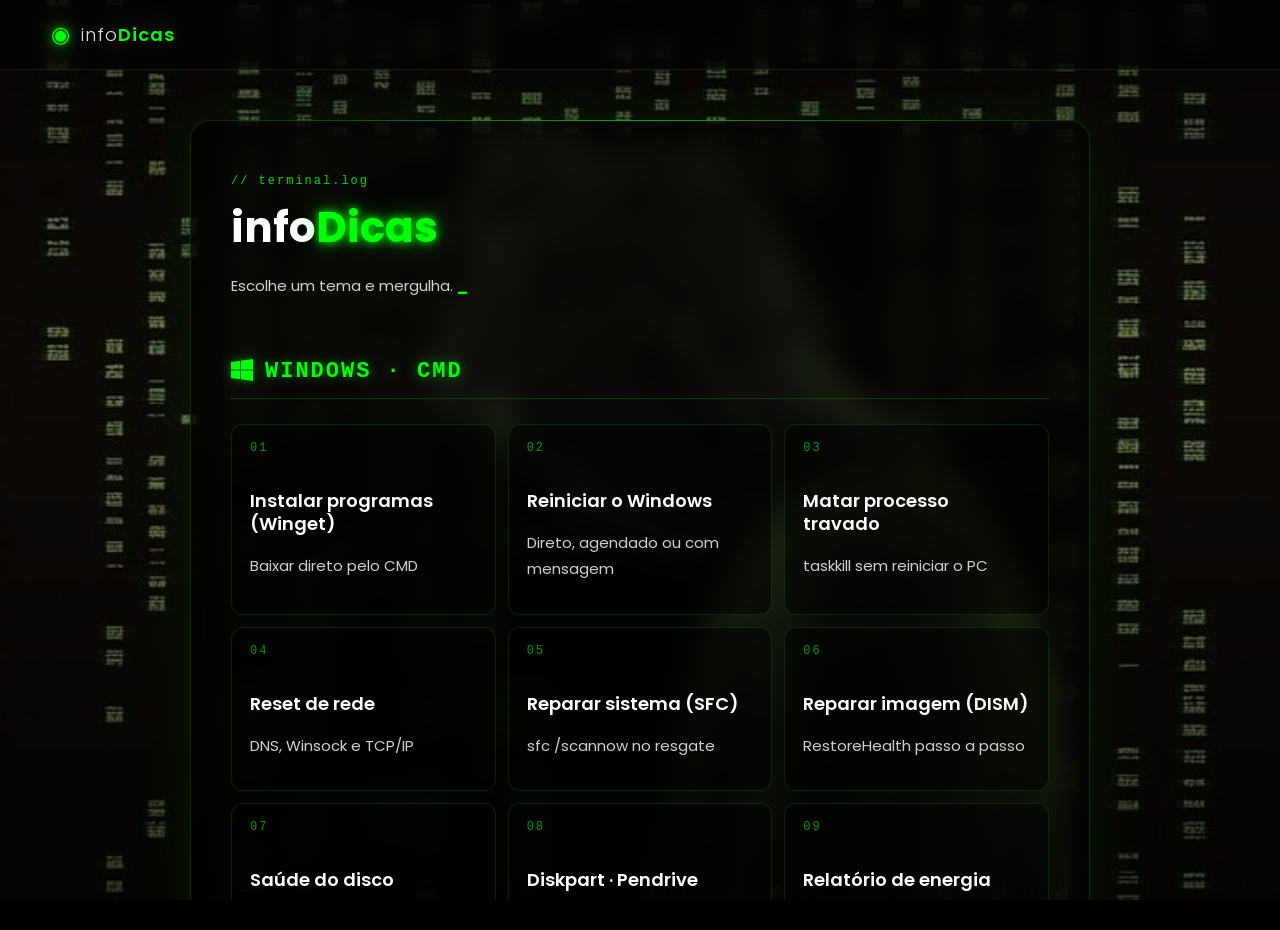
<file: index.html>
<!DOCTYPE html>
<html lang="pt-br">

<head>
    <meta charset="UTF-8">
    <meta name="viewport" content="width=device-width, initial-scale=1.0">
    <meta name="description" content="infoDicas — Dicas profissionais de Windows (CMD) e Excel.">
    <meta name="author" content="Misael Andrejezieski">

    <link rel="preconnect" href="https://fonts.googleapis.com">
    <link rel="preconnect" href="https://fonts.gstatic.com" crossorigin>
    <link href="https://fonts.googleapis.com/css2?family=Poppins:wght@300;400;500;600;700;800&display=swap" rel="stylesheet">

    <link rel="stylesheet" href="https://cdn.jsdelivr.net/npm/bootstrap-icons@1.10.5/font/bootstrap-icons.css">

    <link rel="stylesheet" href="style.css">
    <script src="script.js" defer></script>

    <title>infoDicas | Zen · Cyberpunk · Matrix</title>
</head>

<body>

    <div class="background" id="background"></div>
    <div class="background-overlay"></div>

    <nav class="navbar">
        <div class="navbar-interface">
            <a href="#home" class="navbar-logo" data-page="0">
                <span class="navbar-logo-icon">◉</span>
                <span class="navbar-logo-text">info<strong>Dicas</strong></span>
            </a>

            <div class="navbar-actions">
                <button class="btn-nav-voltar" id="btn-voltar" style="display:none;">
                    <i class="bi bi-arrow-left"></i> Voltar
                </button>
            </div>
        </div>
    </nav>

    <div class="container">

        <!-- ============================================================
             PÁGINA 0 — HOME (lista enxuta de temas)
             ============================================================ -->
        <section class="page active" id="home">
            <div class="content">
                <span class="content-tag">// terminal.log</span>
                <h1>info<span>Dicas</span></h1>
                <p class="content-subtitulo">
                    Escolhe um tema e mergulha. <span class="cursor">_</span>
                </p>

                <div class="lista-temas">

                    <h2 class="lista-temas-titulo">
                        <i class="bi bi-windows"></i> Windows · CMD
                    </h2>

                    <div class="lista-temas-grid">
                        <article class="tema-card" data-page="1">
                            <span class="tema-card-num">01</span>
                            <h3>Instalar programas (Winget)</h3>
                            <p>Baixar direto pelo CMD</p>
                        </article>

                        <article class="tema-card" data-page="2">
                            <span class="tema-card-num">02</span>
                            <h3>Reiniciar o Windows</h3>
                            <p>Direto, agendado ou com mensagem</p>
                        </article>

                        <article class="tema-card" data-page="3">
                            <span class="tema-card-num">03</span>
                            <h3>Matar processo travado</h3>
                            <p>taskkill sem reiniciar o PC</p>
                        </article>

                        <article class="tema-card" data-page="4">
                            <span class="tema-card-num">04</span>
                            <h3>Reset de rede</h3>
                            <p>DNS, Winsock e TCP/IP</p>
                        </article>

                        <article class="tema-card" data-page="5">
                            <span class="tema-card-num">05</span>
                            <h3>Reparar sistema (SFC)</h3>
                            <p>sfc /scannow no resgate</p>
                        </article>

                        <article class="tema-card" data-page="6">
                            <span class="tema-card-num">06</span>
                            <h3>Reparar imagem (DISM)</h3>
                            <p>RestoreHealth passo a passo</p>
                        </article>

                        <article class="tema-card" data-page="7">
                            <span class="tema-card-num">07</span>
                            <h3>Saúde do disco</h3>
                            <p>HD ou SSD prestes a falhar?</p>
                        </article>

                        <article class="tema-card" data-page="8">
                            <span class="tema-card-num">08</span>
                            <h3>Diskpart · Pendrive</h3>
                            <p>Reiniciar pendrive do zero</p>
                        </article>

                        <article class="tema-card" data-page="9">
                            <span class="tema-card-num">09</span>
                            <h3>Relatório de energia</h3>
                            <p>O que drena sua bateria</p>
                        </article>

                        <article class="tema-card" data-page="10">
                            <span class="tema-card-num">10</span>
                            <h3>Gerenciar usuários</h3>
                            <p>net user, criar e remover</p>
                        </article>

                        <article class="tema-card" data-page="11">
                            <span class="tema-card-num">11</span>
                            <h3>Limpeza profunda</h3>
                            <p>Temporários e cache</p>
                        </article>
                    </div>

                    <h2 class="lista-temas-titulo" style="margin-top: 40px;">
                        <i class="bi bi-file-earmark-spreadsheet"></i> Excel
                    </h2>

                    <div class="lista-temas-grid">
                        <article class="tema-card" data-page="12">
                            <span class="tema-card-num">01</span>
                            <h3>Preenchimento Relâmpago</h3>
                            <p>Ctrl + E no automático</p>
                        </article>

                        <article class="tema-card" data-page="13">
                            <span class="tema-card-num">02</span>
                            <h3>Atalhos essenciais</h3>
                            <p>10 atalhos que mudam tudo</p>
                        </article>

                        <article class="tema-card" data-page="14">
                            <span class="tema-card-num">03</span>
                            <h3>Formatação condicional</h3>
                            <p>Semáforos e heatmaps</p>
                        </article>

                        <article class="tema-card" data-page="15">
                            <span class="tema-card-num">04</span>
                            <h3>Tabelas Dinâmicas</h3>
                            <p>Dashboard com Slicers</p>
                        </article>

                        <article class="tema-card" data-page="16">
                            <span class="tema-card-num">05</span>
                            <h3>PROCX (XLOOKUP)</h3>
                            <p>Adeus PROCV</p>
                        </article>

                        <article class="tema-card" data-page="17">
                            <span class="tema-card-num">06</span>
                            <h3>Matrizes Dinâmicas</h3>
                            <p>FILTRO, ÚNICO, CLASSIFICAR</p>
                        </article>

                        <article class="tema-card" data-page="18">
                            <span class="tema-card-num">07</span>
                            <h3>Power Query</h3>
                            <p>Automação de dados</p>
                        </article>

                        <article class="tema-card" data-page="19">
                            <span class="tema-card-num">08</span>
                            <h3>INDIRETO</h3>
                            <p>Referências dinâmicas</p>
                        </article>

                        <article class="tema-card" data-page="20">
                            <span class="tema-card-num">09</span>
                            <h3>LAMBDA</h3>
                            <p>Suas próprias funções</p>
                        </article>

                        <article class="tema-card" data-page="21">
                            <span class="tema-card-num">10</span>
                            <h3>Macro de limpeza</h3>
                            <p>VBA que faxina por você</p>
                        </article>
                    </div>

                </div>
            </div>
        </section>

        <!-- ============================================================
             PÁGINA 1 — WINDOWS · Winget (NOVA — primeira dica)
             ============================================================ -->
        <section class="page" id="winget-instalar">
            <div class="content">
                <a href="#home" class="content-voltar" data-page="0"><i class="bi bi-arrow-left"></i> voltar</a>
                <span class="dica-item-tag windows">WINDOWS · CMD</span>
                <h1>Baixar e instalar programas pelo CMD (Winget)</h1>
                <p class="intro-dica">A forma mais <strong>moderna e segura</strong> de instalar qualquer programa no Windows 10/11 — sem caçar instalador no site oficial. O <strong>Winget</strong> (Gerenciador de Pacotes do Windows) já vem pré-instalado nas versões recentes.</p>

                <h2>🖥️ Abrindo o CMD como admin</h2>
                <p>Pressione <code>Win</code>, digite <code>cmd</code>, clique com o botão direito em <strong>Prompt de Comando</strong> → <strong>"Executar como Administrador"</strong>.</p>

                <h2>🔍 Pesquisar pelo programa</h2>
                <p>Descubra o ID ou nome exato do pacote no catálogo do Winget:</p>
                <pre><code>winget search nome_do_programa</code></pre>
                <p>Exemplo:</p>
                <pre><code>winget search firefox</code></pre>
                <p>O terminal exibe uma lista com os nomes e <strong>IDs oficiais</strong> dos pacotes correspondentes.</p>

                <h2>📦 Instalar o programa</h2>
                <p>Com o ID (ou nome exato) em mãos, execute:</p>
                <pre><code>winget install ID_DO_PROGRAMA</code></pre>
                <p>Exemplo para instalar o Google Chrome:</p>
                <pre><code>winget install Google.Chrome</code></pre>
                <p>O utilitário faz o <strong>download e a instalação automaticamente</strong>. Ao final, a mensagem de sucesso confirma que o app foi instalado.</p>

                <h2>🚀 Comandos extras úteis</h2>
                <h3>Atualizar todos os programas</h3>
                <pre><code>winget upgrade --all</code></pre>
                <h3>Listar programas instalados</h3>
                <pre><code>winget list</code></pre>
                <h3>Desinstalar um programa</h3>
                <pre><code>winget uninstall ID_DO_PROGRAMA</code></pre>
                <h3>Ver detalhes de um pacote</h3>
                <pre><code>winget show ID_DO_PROGRAMA</code></pre>

                <h2>⚠️ Importante</h2>
                <ul>
                    <li>Precisa do CMD como <strong>administrador</strong>;</li>
                    <li>Disponível no Windows 10 (versões recentes) e 11 — em versões antigas, pode precisar instalar o <strong>App Installer</strong> pela Microsoft Store;</li>
                    <li>Instala só de <strong>fontes oficiais</strong>, então é mais seguro que baixar .exe de qualquer site;</li>
                    <li>Se o comando <code>winget</code> não for reconhecido, atualize o <strong>App Installer</strong>;</li>
                    <li>Alguns programas ainda pedem aceite de licença — leia antes de confirmar.</li>
                </ul>

                <div class="rodape-dica">
                    <a href="#home" class="content-voltar" data-page="0"><i class="bi bi-arrow-left"></i> ver mais dicas</a>
                </div>
            </div>
        </section>

        <!-- ============================================================
             PÁGINA 2 — Reiniciar o Windows
             ============================================================ -->
        <section class="page" id="reiniciar-windows-cmd">
            <div class="content">
                <a href="#home" class="content-voltar" data-page="0"><i class="bi bi-arrow-left"></i> voltar</a>
                <span class="dica-item-tag windows">WINDOWS · CMD</span>
                <h1>Reiniciar o Windows pelo CMD</h1>
                <p class="intro-dica">Reiniciar o Windows pelo prompt de comando é útil quando a interface travou, quando você quer <strong>agendar</strong> um reinício com aviso, ou quando precisa reiniciar direto no <strong>modo de recuperação</strong>.</p>
                <h2>🖥️ Abrindo o CMD como admin</h2>
                <p>Pressione <code>Win + X</code> → <strong>"Terminal (Admin)"</strong>.</p>
                <h2>⚡ Comandos essenciais</h2>
                <h3>Reiniciar imediatamente</h3>
                <pre><code>shutdown /r /t 0</code></pre>
                <h3>Reiniciar com tempo</h3>
                <pre><code>shutdown /r /t 60</code></pre>
                <h3>Reiniciar com mensagem personalizada</h3>
                <pre><code>shutdown /r /t 120 /c "Salve seu trabalho! Reinício em 2 minutos."</code></pre>
                <h3>Cancelar reinício</h3>
                <pre><code>shutdown /a</code></pre>
                <h3>Reiniciar no modo de recuperação</h3>
                <pre><code>shutdown /r /o</code></pre>
                <h3>Desligar em vez de reiniciar</h3>
                <pre><code>shutdown /s /t 0</code></pre>
                <h2>⚠️ Importante</h2>
                <ul>
                    <li>Precisa do CMD como <strong>administrador</strong>;</li>
                    <li>O <code>/t</code> aceita valores de 0 a 315360000;</li>
                    <li>Se agendar e fechar o CMD, o reinício continua agendado.</li>
                </ul>
                <div class="rodape-dica">
                    <a href="#home" class="content-voltar" data-page="0"><i class="bi bi-arrow-left"></i> ver mais dicas</a>
                </div>
            </div>
        </section>

        <!-- ============================================================
             PÁGINA 3 — Matar processo
             ============================================================ -->
        <section class="page" id="matar-processo-cmd">
            <div class="content">
                <a href="#home" class="content-voltar" data-page="0"><i class="bi bi-arrow-left"></i> voltar</a>
                <span class="dica-item-tag windows">WINDOWS · CMD</span>
                <h1>Matar processo travado pelo CMD</h1>
                <p class="intro-dica">Programa travou e não fecha? O comando <code>taskkill</code> mata qualquer processo à força — <strong>sem reiniciar o PC</strong>.</p>
                <h2>🎯 Identificando</h2>
                <pre><code>tasklist</code></pre>
                <p>Ou filtre:</p>
                <pre><code>tasklist | findstr chrome</code></pre>
                <h2>💀 Matando por nome</h2>
                <pre><code>taskkill /IM nome.exe /F</code></pre>
                <h2>🎯 Matando por PID</h2>
                <pre><code>taskkill /PID 1234 /F</code></pre>
                <h2>🌳 Matando processo + filhos</h2>
                <pre><code>taskkill /IM chrome.exe /F /T</code></pre>
                <h2>⚠️ Importante</h2>
                <ul>
                    <li><code>/F</code> força — pode perder dados não salvos;</li>
                    <li>Rodar como admin resolve "Acesso negado";</li>
                    <li>Se travar o <code>explorer.exe</code>, o Windows reinicia ele sozinho.</li>
                </ul>
                <div class="rodape-dica">
                    <a href="#home" class="content-voltar" data-page="0"><i class="bi bi-arrow-left"></i> ver mais dicas</a>
                </div>
            </div>
        </section>

        <!-- ============================================================
             PÁGINA 4 — Reset de rede
             ============================================================ -->
        <section class="page" id="reset-rede-cmd">
            <div class="content">
                <a href="#home" class="content-voltar" data-page="0"><i class="bi bi-arrow-left"></i> voltar</a>
                <span class="dica-item-tag windows">WINDOWS · CMD</span>
                <h1>Limpar DNS e resetar a rede</h1>
                <p class="intro-dica">Internet lenta, sites não abrem? Sequência que resolve <strong>90% dos problemas</strong>.</p>
                <h2>🌐 Sequência completa</h2>
                <pre><code>ipconfig /flushdns</code></pre>
                <pre><code>ipconfig /release</code></pre>
                <pre><code>ipconfig /renew</code></pre>
                <pre><code>netsh winsock reset</code></pre>
                <pre><code>netsh int ip reset</code></pre>
                <pre><code>ipconfig /registerdns</code></pre>
                <h2>🚀 Tudo de uma vez</h2>
                <pre><code>ipconfig /flushdns &amp;&amp; ipconfig /release &amp;&amp; ipconfig /renew &amp;&amp; netsh winsock reset &amp;&amp; netsh int ip reset</code></pre>
                <h2>⚠️ Importante</h2>
                <ul>
                    <li>Precisa do CMD como admin;</li>
                    <li>Após winsock/ip reset, <strong>reinicie o PC</strong>;</li>
                    <li>Se usar VPN/proxy, reconfigurar depois.</li>
                </ul>
                <div class="rodape-dica">
                    <a href="#home" class="content-voltar" data-page="0"><i class="bi bi-arrow-left"></i> ver mais dicas</a>
                </div>
            </div>
        </section>

        <!-- ============================================================
             PÁGINA 5 — SFC
             ============================================================ -->
        <section class="page" id="sfc-scannow">
            <div class="content">
                <a href="#home" class="content-voltar" data-page="0"><i class="bi bi-arrow-left"></i> voltar</a>
                <span class="dica-item-tag windows">WINDOWS · CMD</span>
                <h1>Reparar arquivos do sistema (SFC)</h1>
                <p class="intro-dica">Tela azul, travamentos aleatórios? O <code>sfc /scannow</code> <strong>escaneia e conserta</strong> arquivos corrompidos do Windows.</p>
                <h2>🛠️ Como usar</h2>
                <pre><code>sfc /scannow</code></pre>
                <p>Pode demorar de 5 a 20 minutos. Não feche.</p>
                <h2>📊 Resultados possíveis</h2>
                <ul>
                    <li>"Não encontrou problema" → sistema ok;</li>
                    <li>"Encontrou e reparou" → reinicie o PC;</li>
                    <li>"Não conseguiu reparar" → rode o DISM antes.</li>
                </ul>
                <h2>📋 Log detalhado</h2>
                <pre><code>findstr /c:"[SR]" %windir%\Logs\CBS\CBS.log > %userprofile%\Desktop\sfcdetails.txt</code></pre>
                <h2>⚠️ Importante</h2>
                <ul>
                    <li>Precisa do CMD como admin;</li>
                    <li>Não interrompa o processo;</li>
                    <li>Verifica apenas arquivos do sistema, não programas.</li>
                </ul>
                <div class="rodape-dica">
                    <a href="#home" class="content-voltar" data-page="0"><i class="bi bi-arrow-left"></i> ver mais dicas</a>
                </div>
            </div>
        </section>

        <!-- ============================================================
             PÁGINA 6 — DISM
             ============================================================ -->
        <section class="page" id="dism-reparar">
            <div class="content">
                <a href="#home" class="content-voltar" data-page="0"><i class="bi bi-arrow-left"></i> voltar</a>
                <span class="dica-item-tag windows">WINDOWS · CMD</span>
                <h1>Reparar imagem do Windows (DISM)</h1>
                <p class="intro-dica">O <strong>DISM</strong> repara a imagem do Windows — complemento ideal do SFC.</p>
                <h2>🎯 Ordem correta</h2>
                <ol>
                    <li>Roda DISM;</li>
                    <li>Depois SFC;</li>
                    <li>Reinicia.</li>
                </ol>
                <h2>🛠️ Comando principal</h2>
                <pre><code>DISM /Online /Cleanup-Image /RestoreHealth</code></pre>
                <h2>⏱️ Demora</h2>
                <p>10 a 30 minutos. Pode travar em 20% — normal.</p>
                <h2>📋 Auxiliares</h2>
                <pre><code>DISM /Online /Cleanup-Image /CheckHealth</code></pre>
                <pre><code>DISM /Online /Cleanup-Image /ScanHealth</code></pre>
                <h2>🔧 Se der erro</h2>
                <pre><code>DISM /Online /Cleanup-Image /RestoreHealth /Source:D:\sources\install.wim</code></pre>
                <h2>⚠️ Importante</h2>
                <ul>
                    <li>Precisa de internet (a menos que use fonte externa);</li>
                    <li>Erro 0x800f081f → use <code>/Source</code>.</li>
                </ul>
                <div class="rodape-dica">
                    <a href="#home" class="content-voltar" data-page="0"><i class="bi bi-arrow-left"></i> ver mais dicas</a>
                </div>
            </div>
        </section>

        <!-- ============================================================
             PÁGINA 7 — Saúde do disco
             ============================================================ -->
        <section class="page" id="saude-disco">
            <div class="content">
                <a href="#home" class="content-voltar" data-page="0"><i class="bi bi-arrow-left"></i> voltar</a>
                <span class="dica-item-tag windows">WINDOWS · CMD</span>
                <h1>Verificar saúde do HD/SSD</h1>
                <p class="intro-dica">Descubra se seu disco está prestes a morrer.</p>
                <h2>🩺 Status geral</h2>
                <pre><code>wmic diskdrive get status</code></pre>
                <h2>📊 Detalhes</h2>
                <pre><code>wmic diskdrive get model,size,interfaceType,status</code></pre>
                <h2>🔍 Erros no sistema de arquivos</h2>
                <pre><code>chkdsk C: /f /r</code></pre>
                <p><code>/f</code> corrige, <code>/r</code> localiza setores defeituosos.</p>
                <h2>💾 Vida útil do SSD</h2>
                <pre><code>wmic /namespace:\\root\wmi path MSStorageDriver_FailurePredictStatus get PredictFailure,Reason</code></pre>
                <h2>⚠️ Importante</h2>
                <ul>
                    <li>chkdsk pode demorar horas;</li>
                    <li>Em SSD use <code>chkdsk C: /f</code> (sem /r);</li>
                    <li>Se retornar "Pred Fail", faça backup urgente.</li>
                </ul>
                <div class="rodape-dica">
                    <a href="#home" class="content-voltar" data-page="0"><i class="bi bi-arrow-left"></i> ver mais dicas</a>
                </div>
            </div>
        </section>

        <!-- ============================================================
             PÁGINA 8 — Diskpart
             ============================================================ -->
        <section class="page" id="diskpart-pendrive">
            <div class="content">
                <a href="#home" class="content-voltar" data-page="0"><i class="bi bi-arrow-left"></i> voltar</a>
                <span class="dica-item-tag windows">WINDOWS · CMD</span>
                <h1>Reiniciar pendrive pelo Diskpart</h1>
                <div class="aviso-dica">
                    <i class="bi bi-exclamation-triangle-fill"></i>
                    <div><strong>CUIDADO:</strong> o Diskpart apaga <strong>tudo</strong> do disco. Errar o número pode formatar seu HD principal.</div>
                </div>
                <h2>🛠️ Passo a passo</h2>
                <pre><code>diskpart</code></pre>
                <pre><code>list disk</code></pre>
                <p>Identifique pelo tamanho.</p>
                <pre><code>select disk 1</code></pre>
                <pre><code>clean</code></pre>
                <pre><code>create partition primary</code></pre>
                <pre><code>select partition 1</code></pre>
                <pre><code>format fs=fat32 quick</code></pre>
                <pre><code>active</code></pre>
                <pre><code>assign</code></pre>
                <pre><code>exit</code></pre>
                <h2>🚀 Versão rápida</h2>
                <pre><code>format E: /FS:FAT32 /Q /V:PENDRIVE</code></pre>
                <h2>⚠️ Importante</h2>
                <ul>
                    <li>Você vai perder tudo — backup antes;</li>
                    <li>Confira 3x o número do disco;</li>
                    <li>Se ainda falhar, pode estar fisicamente danificado.</li>
                </ul>
                <div class="rodape-dica">
                    <a href="#home" class="content-voltar" data-page="0"><i class="bi bi-arrow-left"></i> ver mais dicas</a>
                </div>
            </div>
        </section>

        <!-- ============================================================
             PÁGINA 9 — Relatório de energia
             ============================================================ -->
        <section class="page" id="relatorio-energia">
            <div class="content">
                <a href="#home" class="content-voltar" data-page="0"><i class="bi bi-arrow-left"></i> voltar</a>
                <span class="dica-item-tag windows">WINDOWS · CMD</span>
                <h1>Relatório de energia e bateria</h1>
                <p class="intro-dica">Bateria viciada ou consumo alto? O <code>powercfg</code> gera relatório completo.</p>
                <h2>🔋 Relatório de energia</h2>
                <pre><code>powercfg /energy</code></pre>
                <p>Monitora 60s e gera em <code>C:\Windows\System32\energy-report.html</code>.</p>
                <h2>🔋 Relatório de bateria</h2>
                <pre><code>powercfg /batteryreport</code></pre>
                <h2>⚡ Ver planos de energia</h2>
                <pre><code>powercfg /list</code></pre>
                <h2>🔧 Ativar alto desempenho</h2>
                <pre><code>powercfg /setactive 8c5e7fda-e8bf-4a96-9a85-a6e23a8c635c</code></pre>
                <h2>💤 Ver o que impede dormir</h2>
                <pre><code>powercfg /requests</code></pre>
                <h2>⚠️ Importante</h2>
                <ul>
                    <li>Precisa do CMD como admin;</li>
                    <li>Não desligue durante os 60s de monitoramento;</li>
                    <li>Capacidade atual baixa = hora de trocar a bateria.</li>
                </ul>
                <div class="rodape-dica">
                    <a href="#home" class="content-voltar" data-page="0"><i class="bi bi-arrow-left"></i> ver mais dicas</a>
                </div>
            </div>
        </section>

        <!-- ============================================================
             PÁGINA 10 — Gerenciar usuários
             ============================================================ -->
        <section class="page" id="gerenciar-usuarios">
            <div class="content">
                <a href="#home" class="content-voltar" data-page="0"><i class="bi bi-arrow-left"></i> voltar</a>
                <span class="dica-item-tag windows">WINDOWS · CMD</span>
                <h1>Gerenciar usuários pelo CMD</h1>
                <p class="intro-dica">Criar, listar, alterar e remover usuários com <code>net user</code>.</p>
                <h2>👥 Listar usuários</h2>
                <pre><code>net user</code></pre>
                <h2>🔍 Ver detalhes</h2>
                <pre><code>net user NomeDoUsuario</code></pre>
                <h2>➕ Criar usuário</h2>
                <pre><code>net user NomeDaConta Senha /add</code></pre>
                <h2>🔐 Alterar senha</h2>
                <pre><code>net user NomeDoUsuario NovaSenha</code></pre>
                <h2>🚫 Desabilitar</h2>
                <pre><code>net user NomeDoUsuario /active:no</code></pre>
                <h2>🗑️ Remover</h2>
                <pre><code>net user NomeDoUsuario /delete</code></pre>
                <h2>👑 Promover a admin</h2>
                <pre><code>net localgroup Administradores NomeDoUsuario /add</code></pre>
                <h2>⚠️ Importante</h2>
                <ul>
                    <li>Precisa do CMD como admin;</li>
                    <li>Deletar conta pode apagar <code>C:\Users\Usuario</code>;</li>
                    <li>Em inglês, use "Administrators".</li>
                </ul>
                <div class="rodape-dica">
                    <a href="#home" class="content-voltar" data-page="0"><i class="bi bi-arrow-left"></i> ver mais dicas</a>
                </div>
            </div>
        </section>

        <!-- ============================================================
             PÁGINA 11 — Limpeza profunda
             ============================================================ -->
        <section class="page" id="limpeza-profunda">
            <div class="content">
                <a href="#home" class="content-voltar" data-page="0"><i class="bi bi-arrow-left"></i> voltar</a>
                <span class="dica-item-tag windows">WINDOWS · CMD</span>
                <h1>Limpeza profunda automática</h1>
                <p class="intro-dica">Temporários, cache e pré-busca acumulam GBs. Esses comandos limpam tudo.</p>
                <h2>🧹 Temporários do usuário</h2>
                <pre><code>del /q/f/s %TEMP%\*</code></pre>
                <h2>🧹 Temporários do Windows</h2>
                <pre><code>del /q/f/s C:\Windows\Temp\*</code></pre>
                <h2>🧹 Prefetch</h2>
                <pre><code>del /q/f/s C:\Windows\Prefetch\*</code></pre>
                <h2>🧹 Limpeza nativa</h2>
                <pre><code>cleanmgr /sageset:1</code></pre>
                <pre><code>cleanmgr /sagerun:1</code></pre>
                <h2>🚀 Script .bat</h2>
                <pre><code>@echo off
echo Limpando...
del /q/f/s %TEMP%\*
del /q/f/s C:\Windows\Temp\*
del /q/f/s C:\Windows\Prefetch\*
echo Limpeza concluida!
pause</code></pre>
                <h2>⚠️ Importante</h2>
                <ul>
                    <li>Alguns arquivos em uso não serão apagados — normal;</li>
                    <li>1x por mês já é suficiente.</li>
                </ul>
                <div class="rodape-dica">
                    <a href="#home" class="content-voltar" data-page="0"><i class="bi bi-arrow-left"></i> ver mais dicas</a>
                </div>
            </div>
        </section>

        <!-- ============================================================
             PÁGINA 12 — Excel · Preenchimento Relâmpago
             ============================================================ -->
        <section class="page" id="excel-preenchimento-relampago">
            <div class="content">
                <a href="#home" class="content-voltar" data-page="0"><i class="bi bi-arrow-left"></i> voltar</a>
                <span class="dica-item-tag excel">EXCEL</span>
                <h1>Preenchimento Relâmpago (Ctrl + E)</h1>
                <p class="intro-dica">Excel detecta padrões e completa a coluna automaticamente.</p>
                <h2>🎯 Como funciona</h2>
                <ol>
                    <li>Digite 1 ou 2 exemplos;</li>
                    <li>Selecione a célula abaixo;</li>
                    <li><code>Ctrl + E</code>.</li>
                </ol>
                <h2>💡 Exemplos</h2>
                <ul>
                    <li>Separar nome completo em nome + sobrenome;</li>
                    <li>Extrair primeiro nome;</li>
                    <li>Formatar telefone;</li>
                    <li>Extrair partes de e-mails.</li>
                </ul>
                <h2>⚠️ Importante</h2>
                <ul>
                    <li>Funciona melhor com padrões consistentes;</li>
                    <li>Sempre revise o resultado;</li>
                    <li>Excel 2013 ou superior.</li>
                </ul>
                <div class="rodape-dica">
                    <a href="#home" class="content-voltar" data-page="0"><i class="bi bi-arrow-left"></i> ver mais dicas</a>
                </div>
            </div>
        </section>

        <!-- ============================================================
             PÁGINA 13 — Excel · Atalhos
             ============================================================ -->
        <section class="page" id="excel-atalhos">
            <div class="content">
                <a href="#home" class="content-voltar" data-page="0"><i class="bi bi-arrow-left"></i> voltar</a>
                <span class="dica-item-tag excel">EXCEL</span>
                <h1>Atalhos essenciais do Excel</h1>
                <p class="intro-dica">10 atalhos que economizam horas por semana.</p>
                <h2>⚡ Os 10 essenciais</h2>
                <ul>
                    <li><code>Ctrl + T</code> — Transformar em Tabela;</li>
                    <li><code>Ctrl + Shift + L</code> — Filtros;</li>
                    <li><code>Alt + =</code> — Soma automática;</li>
                    <li><code>F4</code> — Travar referência;</li>
                    <li><code>Ctrl + ;</code> — Data de hoje;</li>
                    <li><code>Ctrl + Shift + "+"</code> — Inserir linha/coluna;</li>
                    <li><code>Ctrl + "-"</code> — Excluir linha/coluna;</li>
                    <li><code>Ctrl + Page Down/Up</code> — Trocar de aba;</li>
                    <li><code>Ctrl + Shift + Setas</code> — Selecionar até o fim;</li>
                    <li><code>Alt + Enter</code> — Quebrar linha na célula.</li>
                </ul>
                <h2>🚀 Bônus</h2>
                <ul>
                    <li><code>F2</code> — Edita célula sem duplo clique;</li>
                    <li><code>F9</code> — Recalcula tudo.</li>
                </ul>
                <div class="rodape-dica">
                    <a href="#home" class="content-voltar" data-page="0"><i class="bi bi-arrow-left"></i> ver mais dicas</a>
                </div>
            </div>
        </section>

        <!-- ============================================================
             PÁGINA 14 — Excel · Formatação condicional
             ============================================================ -->
        <section class="page" id="excel-formatacao-condicional">
            <div class="content">
                <a href="#home" class="content-voltar" data-page="0"><i class="bi bi-arrow-left"></i> voltar</a>
                <span class="dica-item-tag excel">EXCEL</span>
                <h1>Formatação condicional avançada</h1>
                <p class="intro-dica">Semáforos, heatmaps e alertas visuais que fazem o relatório "falar".</p>
                <h2>🎨 Tipos</h2>
                <ul>
                    <li><strong>Semáforo</strong> — Conjuntos de Ícones;</li>
                    <li><strong>Barras de dados</strong> — Barras de Dados;</li>
                    <li><strong>Escala de cores</strong> — Heatmap;</li>
                    <li><strong>Fórmula personalizada</strong> — regra avançada.</li>
                </ul>
                <h2>💡 Exemplos</h2>
                <pre><code>=$B1<10</code></pre>
                <pre><code>=$C1=MAX($C$1:$C$100)</code></pre>
                <pre><code>=MOD(LIN();2)=0</code></pre>
                <pre><code>=E(HOJE()>=A1-7;HOJE()<=A1)</code></pre>
                <h2>⚠️ Importante</h2>
                <ul>
                    <li>Regras aplicadas na ordem da lista;</li>
                    <li>Use referências absolutas nas fórmulas;</li>
                    <li>Muitas regras podem deixar o Excel lento.</li>
                </ul>
                <div class="rodape-dica">
                    <a href="#home" class="content-voltar" data-page="0"><i class="bi bi-arrow-left"></i> ver mais dicas</a>
                </div>
            </div>
        </section>

        <!-- ============================================================
             PÁGINA 15 — Excel · Tabelas Dinâmicas
             ============================================================ -->
        <section class="page" id="excel-tabelas-dinamicas">
            <div class="content">
                <a href="#home" class="content-voltar" data-page="0"><i class="bi bi-arrow-left"></i> voltar</a>
                <span class="dica-item-tag excel">EXCEL</span>
                <h1>Tabelas Dinâmicas + Segmentação</h1>
                <p class="intro-dica">Transforme dados em dashboards interativos com Slicers.</p>
                <h2>🎯 O que é</h2>
                <p>Resume grandes volumes em tabela resumo.</p>
                <h2>🛠️ Criando</h2>
                <ol>
                    <li>Selecione os dados;</li>
                    <li>Inserir → Tabela Dinâmica;</li>
                    <li>Arraste campos pras áreas.</li>
                </ol>
                <h2>🎛️ Slicers</h2>
                <ol>
                    <li>Clique na Tabela;</li>
                    <li>Inserir → Segmentação de Dados;</li>
                    <li>Escolha os campos como botões.</li>
                </ol>
                <h2>🔄 Atualizar</h2>
                <p>Botão direito → Atualizar, ou <code>Alt + F5</code>.</p>
                <h2>⚠️ Importante</h2>
                <ul>
                    <li>Fonte em formato de tabela (Ctrl + T);</li>
                    <li>Evite células mescladas;</li>
                    <li>Excel 2010 ou superior.</li>
                </ul>
                <div class="rodape-dica">
                    <a href="#home" class="content-voltar" data-page="0"><i class="bi bi-arrow-left"></i> ver mais dicas</a>
                </div>
            </div>
        </section>

        <!-- ============================================================
             PÁGINA 16 — Excel · PROCX
             ============================================================ -->
        <section class="page" id="excel-procx">
            <div class="content">
                <a href="#home" class="content-voltar" data-page="0"><i class="bi bi-arrow-left"></i> voltar</a>
                <span class="dica-item-tag excel">EXCEL</span>
                <h1>PROCX (XLOOKUP) — Adeus PROCV</h1>
                <p class="intro-dica">O PROCV nasceu ultrapassado. O PROCX faz tudo melhor.</p>
                <h2>🆚 PROCX vs PROCV</h2>
                <ul>
                    <li>Busca em qualquer direção;</li>
                    <li>Não precisa do número da coluna;</li>
                    <li>Não quebra se inserir colunas;</li>
                    <li>Tratamento de erro embutido.</li>
                </ul>
                <h2>🎯 Sintaxe</h2>
                <pre><code>=PROCX(valor; matriz_procurada; matriz_retornada; [se_não_encontrado])</code></pre>
                <h2>💡 Exemplo</h2>
                <pre><code>=PROCX(A2; Base!A:A; Base!C:C; "Não encontrado")</code></pre>
                <h2>🔍 Busca da direita pra esquerda</h2>
                <pre><code>=PROCX(A2; Base!C:C; Base!A:A)</code></pre>
                <h2>⚠️ Importante</h2>
                <ul>
                    <li>Disponível no Excel 365 e 2021;</li>
                    <li>Em versões antigas, use ÍNDICE + CORRESP.</li>
                </ul>
                <div class="rodape-dica">
                    <a href="#home" class="content-voltar" data-page="0"><i class="bi bi-arrow-left"></i> ver mais dicas</a>
                </div>
            </div>
        </section>

        <!-- ============================================================
             PÁGINA 17 — Excel · Matrizes Dinâmicas
             ============================================================ -->
        <section class="page" id="excel-matrizes-dinamicas">
            <div class="content">
                <a href="#home" class="content-voltar" data-page="0"><i class="bi bi-arrow-left"></i> voltar</a>
                <span class="dica-item-tag excel">EXCEL</span>
                <h1>Matrizes Dinâmicas</h1>
                <p class="intro-dica">Funções que "derramam" resultados e criam listas vivas.</p>
                <h2>📋 As 3 principais</h2>
                <h3>ÚNICO</h3>
                <pre><code>=ÚNICO(A2:A100)</code></pre>
                <h3>CLASSIFICAR</h3>
                <pre><code>=CLASSIFICAR(A2:A100)</code></pre>
                <h3>FILTRO</h3>
                <pre><code>=FILTRO(A2:C100; B2:B100="SP")</code></pre>
                <h2>🔥 Combo</h2>
                <pre><code>=CLASSIFICAR(ÚNICO(B2:B100))</code></pre>
                <h2>⚠️ Importante</h2>
                <ul>
                    <li>Excel 365 ou 2021;</li>
                    <li>Resultado ocupa várias células;</li>
                    <li>#DESPEJAR! = algo bloqueando.</li>
                </ul>
                <div class="rodape-dica">
                    <a href="#home" class="content-voltar" data-page="0"><i class="bi bi-arrow-left"></i> ver mais dicas</a>
                </div>
            </div>
        </section>

        <!-- ============================================================
             PÁGINA 18 — Excel · Power Query
             ============================================================ -->
        <section class="page" id="excel-power-query">
            <div class="content">
                <a href="#home" class="content-voltar" data-page="0"><i class="bi bi-arrow-left"></i> voltar</a>
                <span class="dica-item-tag excel">EXCEL</span>
                <h1>Power Query — Automação de dados</h1>
                <p class="intro-dica">O recurso mais subestimado do Excel. Importa, limpa e atualiza com 1 clique.</p>
                <h2>🎯 O que faz</h2>
                <ul>
                    <li>Importa de CSV, TXT, Excel, banco, web;</li>
                    <li>Limpa e transforma;</li>
                    <li>Mescla tabelas;</li>
                    <li>Atualiza com 1 clique.</li>
                </ul>
                <h2>🛠️ Acessar</h2>
                <p>Dados → Obter Dados.</p>
                <h2>📥 Exemplo prático</h2>
                <ol>
                    <li>Dados → Obter Dados → De Arquivo → De Pasta;</li>
                    <li>Combinar e Transformar;</li>
                    <li>Limpeza visual;</li>
                    <li>Fechar e Carregar.</li>
                </ol>
                <h2>⚠️ Importante</h2>
                <ul>
                    <li>Excel 2016 ou superior;</li>
                    <li>Não altera a fonte, só lê;</li>
                    <li>O que mais separa profissional de amador.</li>
                </ul>
                <div class="rodape-dica">
                    <a href="#home" class="content-voltar" data-page="0"><i class="bi bi-arrow-left"></i> ver mais dicas</a>
                </div>
            </div>
        </section>

        <!-- ============================================================
             PÁGINA 19 — Excel · INDIRETO
             ============================================================ -->
        <section class="page" id="excel-indireto">
            <div class="content">
                <a href="#home" class="content-voltar" data-page="0"><i class="bi bi-arrow-left"></i> voltar</a>
                <span class="dica-item-tag excel">EXCEL</span>
                <h1>INDIRETO + Referências</h1>
                <p class="intro-dica">Transforma texto em referência real. Permite trocar de planilha dinamicamente.</p>
                <h2>🎯 O que faz</h2>
                <pre><code>=INDIRETO("A1")</code></pre>
                <h2>💡 Exemplo: trocar de planilha</h2>
                <pre><code>=INDIRETO(A1 & "!B2")</code></pre>
                <h2>💡 Soma em várias abas</h2>
                <pre><code>=SOMA(INDIRETO("'"&A1&"'!B2:B100"))</code></pre>
                <h2>💡 Busca dinâmica</h2>
                <pre><code>=ÍNDICE(INDIRETO(A1&"!C:C"); CORRESP(B1; INDIRETO(A1&"!A:A"); 0))</code></pre>
                <h2>⚠️ Importante</h2>
                <ul>
                    <li>Só funciona com abas abertas;</li>
                    <li>Volátil: recalcula sempre;</li>
                    <li>Nomes com espaço precisam de aspas.</li>
                </ul>
                <div class="rodape-dica">
                    <a href="#home" class="content-voltar" data-page="0"><i class="bi bi-arrow-left"></i> ver mais dicas</a>
                </div>
            </div>
        </section>

        <!-- ============================================================
             PÁGINA 20 — Excel · LAMBDA
             ============================================================ -->
        <section class="page" id="excel-lambda">
            <div class="content">
                <a href="#home" class="content-voltar" data-page="0"><i class="bi bi-arrow-left"></i> voltar</a>
                <span class="dica-item-tag excel">EXCEL</span>
                <h1>LAMBDA — Crie suas próprias funções</h1>
                <p class="intro-dica">Crie funções personalizadas reutilizáveis sem VBA.</p>
                <h2>🎯 O que faz</h2>
                <p>Define parâmetros e uma fórmula. Depois chama como função nativa.</p>
                <h2>💡 Exemplo</h2>
                <pre><code>=LAMBDA(valor; valor*1,18)(100)</code></pre>
                <h2>📌 Registrar como nome</h2>
                <ol>
                    <li>Fórmulas → Gerenciador de Nomes → Novo;</li>
                    <li>Dê nome (ex: CalcularImposto);</li>
                    <li>Cole a LAMBDA;</li>
                    <li>Use <code>=CalcularImposto(A1)</code>.</li>
                </ol>
                <h2>🔥 Combos</h2>
                <pre><code>=MAP(A2:A100; LAMBDA(x; x*1,18))</code></pre>
                <pre><code>=REDUCE(0; A2:A100; LAMBDA(acum; x; acum+x))</code></pre>
                <h2>⚠️ Importante</h2>
                <ul>
                    <li>Apenas Excel 365;</li>
                    <li>Combine com LET pra fórmulas complexas;</li>
                    <li>Impressiona em entrevistas.</li>
                </ul>
                <div class="rodape-dica">
                    <a href="#home" class="content-voltar" data-page="0"><i class="bi bi-arrow-left"></i> ver mais dicas</a>
                </div>
            </div>
        </section>

        <!-- ============================================================
             PÁGINA 21 — Excel · Macro de limpeza
             ============================================================ -->
        <section class="page" id="excel-macro-limpeza">
            <div class="content">
                <a href="#home" class="content-voltar" data-page="0"><i class="bi bi-arrow-left"></i> voltar</a>
                <span class="dica-item-tag excel">EXCEL</span>
                <h1>Macro de limpeza automática</h1>
                <p class="intro-dica">Uma macro que remove espaços extras, linhas em branco, duplicatas e ajusta colunas.</p>
                <h2>🛠️ Como criar</h2>
                <ol>
                    <li><code>Alt + F11</code> (editor VBA);</li>
                    <li>Inserir → Módulo;</li>
                    <li>Cole o código;</li>
                    <li>Salve como .xlsm;</li>
                    <li><code>Alt + F8</code> → LimpezaProfunda.</li>
                </ol>
                <h2>💻 Código</h2>
                <pre><code>Sub LimpezaProfunda()
    Dim ws As Worksheet
    Set ws = ActiveSheet
    Application.ScreenUpdating = False
    ws.UsedRange.Replace What:="  ", Replacement:=" ", LookAt:=xlPart
    Dim i As Long
    For i = ws.UsedRange.Rows.Count To 1 Step -1
        If Application.WorksheetFunction.CountA(ws.Rows(i)) = 0 Then
            ws.Rows(i).Delete
        End If
    Next i
    ws.Range("A1").CurrentRegion.RemoveDuplicates Columns:=1, Header:=xlYes
    ws.Cells.EntireColumn.AutoFit
    ws.Rows(1).HorizontalAlignment = xlCenter
    ws.Rows(1).Font.Bold = True
    Application.ScreenUpdating = True
    MsgBox "Limpeza concluída!", vbInformation
End Sub</code></pre>
                <h2>⚠️ Importante</h2>
                <ul>
                    <li>Salvar como .xlsm;</li>
                    <li>Habilitar macros ao abrir;</li>
                    <li>Teste em cópia antes.</li>
                </ul>
                <div class="rodape-dica">
                    <a href="#home" class="content-voltar" data-page="0"><i class="bi bi-arrow-left"></i> ver mais dicas</a>
                </div>
            </div>
        </section>

    </div>

</body>

</html>
</file>
<file: style.css>
/* ==========================================================
   INFODICAS — Zen · Cyberpunk · Matrix · Blade Runner
   ========================================================== */

* {
    margin: 0;
    padding: 0;
    box-sizing: border-box;
    font-family: 'Poppins', sans-serif;
}

body {
    background-color: #000;
    color: #e0e0e0;
    overflow: hidden;
    height: 100vh;
}

/* ==========================================================
   FUNDO COM MAIS DESTAQUE
   ========================================================== */
.background {
    position: fixed;
    top: 0;
    left: 0;
    width: 100%;
    height: 100vh;
    background-size: cover;
    background-position: center;
    background-repeat: no-repeat;
    z-index: -2;
    transition: opacity .8s ease;
    opacity: 0.85;
    filter: saturate(1.15) contrast(1.08) brightness(0.85);
}

.background-overlay {
    position: fixed;
    top: 0;
    left: 0;
    width: 100%;
    height: 100vh;
    background: linear-gradient(
        180deg,
        rgba(0, 0, 0, 0.55) 0%,
        rgba(0, 0, 0, 0.25) 40%,
        rgba(0, 0, 0, 0.65) 100%
    );
    z-index: -1;
    pointer-events: none;
}

/* NAVBAR */
.navbar {
    position: fixed;
    top: 0;
    left: 0;
    width: 100%;
    z-index: 1000;
    padding: 18px 4%;
    background: rgba(0, 0, 0, 0.55);
    backdrop-filter: blur(12px);
    -webkit-backdrop-filter: blur(12px);
    border-bottom: 1px solid rgba(0, 255, 8, 0.12);
}

.navbar-interface {
    max-width: 1280px;
    margin: 0 auto;
    display: flex;
    align-items: center;
    justify-content: space-between;
    gap: 20px;
}

.navbar-logo {
    display: flex;
    align-items: center;
    gap: 10px;
    text-decoration: none;
    color: #e0e0e0;
    font-size: 18px;
    letter-spacing: 1px;
    transition: .3s;
}

.navbar-logo-icon {
    color: #00FF08;
    font-size: 22px;
    text-shadow: 0 0 12px #00FF08;
    animation: pulsa 2s ease-in-out infinite alternate;
}

@keyframes pulsa {
    0% { opacity: 0.6; text-shadow: 0 0 6px #00FF08; }
    100% { opacity: 1; text-shadow: 0 0 18px #00FF08, 0 0 30px #00FF08; }
}

.navbar-logo-text { font-weight: 300; }
.navbar-logo-text strong { color: #00FF08; font-weight: 600; }

.navbar-logo:hover .navbar-logo-text {
    color: #00FF08;
    text-shadow: 0 0 10px rgba(0, 255, 8, 0.5);
}

.navbar-actions {
    display: flex;
    align-items: center;
    gap: 15px;
}

.btn-nav-voltar {
    display: inline-flex;
    align-items: center;
    gap: 6px;
    padding: 8px 16px;
    border-radius: 20px;
    font-size: 13px;
    font-weight: 500;
    cursor: pointer;
    transition: .3s;
    white-space: nowrap;
    background: rgba(0, 255, 8, 0.08);
    color: #00FF08;
    border: 1px solid rgba(0, 255, 8, 0.4);
    font-family: 'Poppins', sans-serif;
}

.btn-nav-voltar:hover {
    background: rgba(0, 255, 8, 0.15);
    box-shadow: 0 0 18px rgba(0, 255, 8, 0.35);
    transform: translateX(-3px);
}

/* CONTAINER E PÁGINAS */
.container {
    position: relative;
    width: 100%;
    height: 100vh;
    padding-top: 90px;
    box-sizing: border-box;
}

.page {
    position: absolute;
    top: 90px;
    left: 0;
    width: 100%;
    height: calc(100vh - 90px);
    display: flex;
    justify-content: center;
    align-items: flex-start;
    padding: 30px 4% 60px;
    box-sizing: border-box;
    opacity: 0;
    visibility: hidden;
    transform: translateY(30px);
    transition: opacity .6s ease, transform .6s ease, visibility .6s;
    overflow-y: auto;
}

.page.active {
    opacity: 1;
    visibility: visible;
    transform: translateY(0);
}

/* CONTEÚDO */
.content {
    max-width: 900px;
    width: 100%;
    margin: auto 0;
    padding: 45px 40px;
    background: rgba(0, 0, 0, 0.55);
    backdrop-filter: blur(16px);
    -webkit-backdrop-filter: blur(16px);
    border: 1px solid rgba(0, 255, 8, 0.18);
    border-radius: 20px;
    box-shadow: 0 0 60px rgba(0, 255, 8, 0.08);
    position: relative;
}

.content::before {
    content: '';
    position: absolute;
    top: -1px;
    left: 30px;
    right: 30px;
    height: 1px;
    background: linear-gradient(90deg, transparent, #00FF08, transparent);
    opacity: 0.6;
}

.content-tag {
    display: inline-block;
    font-size: 12px;
    letter-spacing: 2px;
    color: rgba(0, 255, 8, 0.85);
    margin-bottom: 15px;
    font-family: 'Courier New', monospace;
}

.content h1 {
    color: #fff;
    font-size: 42px;
    line-height: 1.2;
    margin-bottom: 20px;
    font-weight: 700;
    text-shadow: 0 2px 20px rgba(0, 0, 0, 0.8);
}

.content h1 span {
    color: #00FF08;
    text-shadow: 0 0 8px #00FF08, 0 0 20px rgba(0, 255, 8, 0.5);
}

.content-subtitulo {
    color: #d0d0d0;
    font-size: 17px;
    line-height: 1.6;
    margin-bottom: 35px;
}

.cursor {
    color: #00FF08;
    animation: pisca-cursor 1s steps(2) infinite;
    font-weight: 700;
}

@keyframes pisca-cursor {
    0%, 50% { opacity: 1; }
    51%, 100% { opacity: 0; }
}

/* ==========================================================
   LISTA DE TEMAS (HOME)
   ========================================================== */
.lista-temas {
    display: flex;
    flex-direction: column;
    gap: 10px;
}

.lista-temas-titulo {
    color: #00FF08;
    font-size: 16px;
    font-weight: 600;
    letter-spacing: 2px;
    text-transform: uppercase;
    margin-bottom: 15px;
    display: flex;
    align-items: center;
    gap: 10px;
    font-family: 'Courier New', monospace;
    text-shadow: 0 0 10px rgba(0, 255, 8, 0.5);
}

.lista-temas-grid {
    display: grid;
    grid-template-columns: repeat(auto-fill, minmax(240px, 1fr));
    gap: 12px;
    margin-bottom: 20px;
}

.tema-card {
    background: rgba(0, 0, 0, 0.5);
    border: 1px solid rgba(0, 255, 8, 0.15);
    border-radius: 12px;
    padding: 16px 18px;
    cursor: pointer;
    transition: .3s;
    display: flex;
    flex-direction: column;
    gap: 6px;
    position: relative;
    overflow: hidden;
}

.tema-card::before {
    content: '';
    position: absolute;
    top: 0;
    left: 0;
    width: 3px;
    height: 100%;
    background: #00FF08;
    opacity: 0;
    transition: .3s;
    box-shadow: 0 0 12px #00FF08;
}

.tema-card:hover {
    background: rgba(0, 255, 8, 0.05);
    border-color: rgba(0, 255, 8, 0.6);
    transform: translateY(-3px);
    box-shadow: 0 0 25px rgba(0, 255, 8, 0.2);
}

.tema-card:hover::before {
    opacity: 1;
}

.tema-card-num {
    font-family: 'Courier New', monospace;
    color: rgba(0, 255, 8, 0.6);
    font-size: 12px;
    letter-spacing: 2px;
}

.tema-card h3 {
    color: #fff;
    font-size: 15px;
    font-weight: 600;
    line-height: 1.3;
    margin: 0;
}

.tema-card p {
    color: #8a8a8a;
    font-size: 12.5px;
    line-height: 1.4;
    margin: 0;
}

/* DICA INDIVIDUAL */
.content-voltar {
    display: inline-flex;
    align-items: center;
    gap: 6px;
    color: #00FF08;
    text-decoration: none;
    font-size: 14px;
    margin-bottom: 25px;
    transition: .3s;
    font-family: 'Courier New', monospace;
}

.content-voltar:hover {
    text-shadow: 0 0 10px #00FF08;
    transform: translateX(-4px);
}

.dica-item-tag {
    display: inline-block;
    align-self: flex-start;
    font-size: 11px;
    font-weight: 700;
    letter-spacing: 2px;
    padding: 4px 12px;
    border-radius: 20px;
    text-transform: uppercase;
    font-family: 'Courier New', monospace;
}

.dica-item-tag.windows {
    background: rgba(0, 150, 255, 0.1);
    color: #4da6ff;
    border: 1px solid rgba(0, 150, 255, 0.4);
}

.dica-item-tag.excel {
    background: rgba(0, 255, 8, 0.1);
    color: #00FF08;
    border: 1px solid rgba(0, 255, 8, 0.4);
}

.content h2 {
    color: #00FF08;
    font-size: 22px;
    margin: 40px 0 15px;
    padding-bottom: 10px;
    border-bottom: 1px solid rgba(0, 255, 8, 0.2);
    font-weight: 600;
}

.content h3 {
    color: #fff;
    font-size: 18px;
    margin: 28px 0 12px;
    font-weight: 600;
}

.content p {
    color: #d0d0d0;
    font-size: 15px;
    line-height: 1.75;
    margin-bottom: 15px;
}

.content ul,
.content ol {
    margin: 15px 0 20px 22px;
    color: #d0d0d0;
}

.content ul li,
.content ol li {
    margin-bottom: 8px;
    line-height: 1.6;
    font-size: 15px;
}

.content code {
    background: rgba(0, 255, 8, 0.08);
    color: #00FF08;
    padding: 2px 8px;
    border-radius: 5px;
    font-family: 'Courier New', monospace;
    font-size: 13.5px;
    border: 1px solid rgba(0, 255, 8, 0.15);
}

.content pre {
    background: rgba(10, 10, 10, 0.9);
    border: 1px solid rgba(0, 255, 8, 0.25);
    border-left: 3px solid #00FF08;
    border-radius: 10px;
    padding: 18px 20px;
    overflow-x: auto;
    margin: 15px 0 25px;
    box-shadow: inset 0 0 20px rgba(0, 255, 8, 0.04);
}

.content pre code {
    background: none;
    border: none;
    color: #b8ffb8;
    padding: 0;
    font-size: 13.5px;
    line-height: 1.6;
}

.intro-dica {
    font-size: 16px;
    color: #e8e8e8;
    margin-bottom: 30px;
    line-height: 1.7;
}

.aviso-dica {
    display: flex;
    gap: 15px;
    align-items: flex-start;
    background: rgba(255, 200, 0, 0.08);
    border: 1px solid rgba(255, 200, 0, 0.35);
    border-left: 4px solid #ffc800;
    border-radius: 10px;
    padding: 18px 20px;
    margin: 25px 0;
}

.aviso-dica i {
    color: #ffc800;
    font-size: 22px;
    flex-shrink: 0;
    margin-top: 2px;
}

.aviso-dica div {
    color: #f0f0f0;
    line-height: 1.6;
    font-size: 14.5px;
}

.aviso-dica strong { color: #ffc800; }

.rodape-dica {
    margin-top: 50px;
    padding-top: 30px;
    border-top: 1px solid rgba(0, 255, 8, 0.15);
    text-align: center;
}

.rodape-dica p {
    color: #8a8a8a;
    margin-bottom: 15px;
    font-size: 14px;
}

/* SCROLLBAR */
.page::-webkit-scrollbar { width: 8px; }
.page::-webkit-scrollbar-track { background: transparent; }
.page::-webkit-scrollbar-thumb {
    background: rgba(0, 255, 8, 0.3);
    border-radius: 4px;
}
.page::-webkit-scrollbar-thumb:hover {
    background: rgba(0, 255, 8, 0.5);
    box-shadow: 0 0 10px #00FF08;
}

/* RESPONSIVIDADE */
@media screen and (max-width: 1020px) {
    .content { padding: 35px 30px; }
    .content h1 { font-size: 32px; }
    .lista-temas-grid { grid-template-columns: repeat(auto-fill, minmax(200px, 1fr)); }
}

@media screen and (max-width: 600px) {
    .navbar { padding: 14px 4%; }
    .navbar-logo { font-size: 16px; }
    .navbar-logo-icon { font-size: 18px; }
    .btn-nav-voltar { padding: 6px 12px; font-size: 12px; }
    .container { padding-top: 80px; }
    .page {
        top: 80px;
        height: calc(100vh - 80px);
        padding: 20px 4% 40px;
    }
    .content { padding: 24px 20px; border-radius: 16px; }
    .content h1 { font-size: 24px; }
    .content h2 { font-size: 19px; }
    .content h3 { font-size: 16px; }
    .content p, .content ul li, .content ol li { font-size: 14px; }
    .content-subtitulo { font-size: 15px; }
    .lista-temas-grid { grid-template-columns: 1fr; gap: 10px; }
    .tema-card { padding: 14px 16px; }
    .tema-card h3 { font-size: 14px; }
    .tema-card p { font-size: 12px; }
    .aviso-dica { padding: 15px; gap: 12px; }
    .aviso-dica i { font-size: 18px; }
    .aviso-dica div { font-size: 13px; }
}

@media screen and (max-width: 400px) {
    .navbar-logo-text { display: none; }
}
</file>
